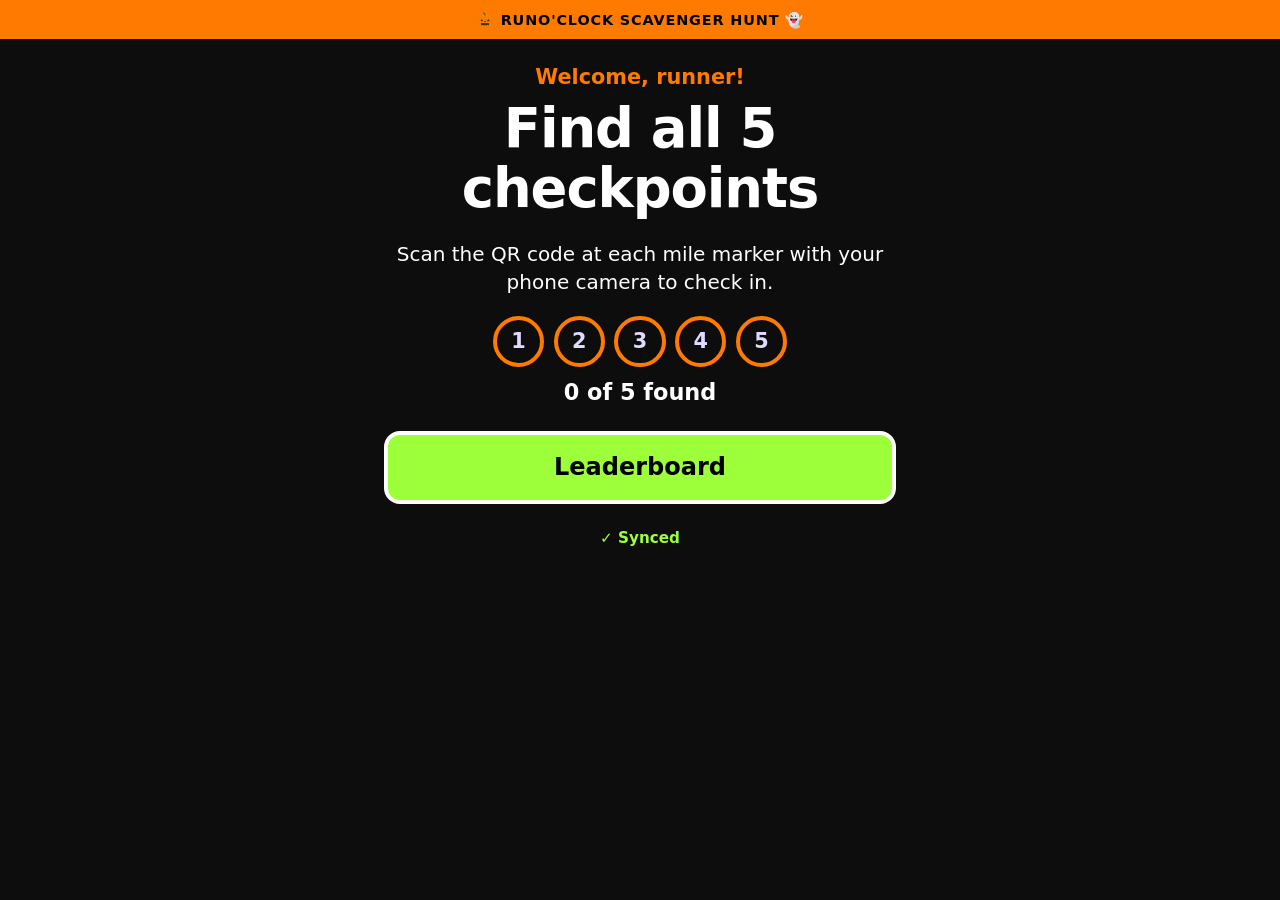
<file: index.html>
<!doctype html>
<html lang="en">
<head>
  <meta charset="utf-8">
  <meta name="viewport" content="width=device-width, initial-scale=1, viewport-fit=cover">
  <meta name="theme-color" content="#111111">
  <title>Scavenger Hunt</title>
  <link rel="stylesheet" href="style.css">
</head>
<body data-page="hunt">
  <header class="topbar"><span data-event-name></span></header>
  <main id="app">
    <section class="screen"><p class="kicker">Loading…</p></section>
  </main>
  <noscript><p class="screen">Please turn on JavaScript to check in.</p></noscript>
  <script src="config.js"></script>
  <script src="app.js"></script>
</body>
</html>
</file>
<file: style.css>
/* Big, bold, high-contrast: readable mid-run in bright sunlight. */

:root,
[data-theme="classic"] {
  --bg: #fffbe8;
  --fg: #111111;
  --muted: #3d3d3d;
  --card: #ffffff;
  --primary: #ffe600;     /* electric yellow */
  --primary-fg: #111111;
  --secondary: #0047ff;   /* bold blue */
  --secondary-fg: #ffffff;
  --accent: #ff2e88;      /* hot pink */
  --ok: #007a33;
  --warn: #9a4b00;
  --border: #111111;
  --topbar-bg: #111111;
  --topbar-fg: #ffe600;
}

[data-theme="halloween"] {
  --bg: #0d0d0d;
  --fg: #ffffff;
  --muted: #e2d9ff;
  --card: #1c1426;
  --primary: #ff7a00;     /* pumpkin */
  --primary-fg: #000000;
  --secondary: #9dff3a;   /* slime green */
  --secondary-fg: #000000;
  --accent: #ff7a00;
  --ok: #9dff3a;
  --warn: #ffc94d;
  --border: #ff7a00;
  --topbar-bg: #ff7a00;
  --topbar-fg: #000000;
}

* { box-sizing: border-box; }

html { -webkit-text-size-adjust: 100%; }

body {
  margin: 0;
  background: var(--bg);
  color: var(--fg);
  font-family: system-ui, -apple-system, "Segoe UI", Roboto, Arial, sans-serif;
  font-size: 20px;
  line-height: 1.4;
  min-height: 100vh;
}

h1, h2 { line-height: 1.1; margin: 0 0 0.4em; }
h1 { font-size: clamp(2.2rem, 10vw, 3.4rem); font-weight: 900; letter-spacing: -0.02em; }
h1.big { font-size: clamp(2.6rem, 12vw, 4rem); }
h2 { font-size: 1rem; text-transform: uppercase; letter-spacing: 0.08em; color: var(--accent); }
p { margin: 0 0 1em; }

.topbar {
  background: var(--topbar-bg);
  color: var(--topbar-fg);
  font-weight: 900;
  text-transform: uppercase;
  letter-spacing: 0.06em;
  text-align: center;
  padding: 0.6rem 1rem;
  padding-top: max(0.6rem, env(safe-area-inset-top));
  font-size: 0.9rem;
}
[data-theme="halloween"] .topbar::before { content: "🎃 "; }
[data-theme="halloween"] .topbar::after { content: " 👻"; }

.screen {
  max-width: 34rem;
  margin: 0 auto;
  padding: 1.5rem 1rem 3rem;
  text-align: center;
}

.kicker {
  font-size: 1.3rem;
  font-weight: 800;
  color: var(--accent);
  margin-bottom: 0.3em;
}

.cp-name { font-size: 1.3rem; font-weight: 700; color: var(--muted); }
.count { font-size: 1.4rem; font-weight: 800; }
.small { font-size: 0.9rem; color: var(--muted); margin: 0; }

/* ---------- progress dots */

.dots {
  list-style: none;
  display: flex;
  justify-content: center;
  gap: 0.6rem;
  padding: 0;
  margin: 1.2rem 0 0.6rem;
}
.dot {
  width: 3.2rem;
  height: 3.2rem;
  border-radius: 50%;
  border: 4px solid var(--border);
  display: grid;
  place-items: center;
  font-weight: 900;
  font-size: 1.3rem;
  color: var(--muted);
}
.dot.on {
  background: var(--primary);
  color: var(--primary-fg);
  border-color: var(--fg);
  animation: pop 0.4s ease-out;
}
@keyframes pop {
  0% { transform: scale(0.6); }
  70% { transform: scale(1.15); }
  100% { transform: scale(1); }
}

/* ---------- cards */

.card {
  background: var(--card);
  border: 4px solid var(--border);
  border-radius: 1rem;
  padding: 1rem 1.1rem;
  margin: 1rem 0;
  text-align: left;
  font-size: 1.25rem;
  font-weight: 600;
}
.card p:last-child { margin-bottom: 0; }
.card-clue { border-style: dashed; }
.card-time { text-align: center; }
.big-time { font-size: clamp(3rem, 16vw, 5rem); font-weight: 900; margin: 0; font-variant-numeric: tabular-nums; }

/* ---------- buttons & form */

.btn {
  display: block;
  width: 100%;
  min-height: 4rem;
  padding: 1rem;
  border: 4px solid var(--fg);
  border-radius: 1rem;
  font: inherit;
  font-size: 1.5rem;
  font-weight: 900;
  text-decoration: none;
  text-align: center;
  cursor: pointer;
  margin: 1rem 0;
}
.btn-primary { background: var(--primary); color: var(--primary-fg); }
.btn-secondary { background: var(--secondary); color: var(--secondary-fg); }
.btn:active { transform: translateY(2px); }

.name-form input {
  display: block;
  width: 100%;
  min-height: 4rem;
  padding: 0.8rem 1rem;
  font: inherit;
  font-size: 1.6rem;
  font-weight: 700;
  border: 4px solid var(--border);
  border-radius: 1rem;
  background: var(--card);
  color: var(--fg);
}
.name-form input:focus,
.btn:focus-visible { outline: 4px solid var(--accent); outline-offset: 3px; }

.visually-hidden {
  position: absolute;
  width: 1px; height: 1px;
  overflow: hidden;
  clip: rect(0 0 0 0);
  white-space: nowrap;
}

/* ---------- sync status */

.sync { font-size: 0.95rem; font-weight: 700; margin-top: 1.5rem; }
.sync-ok { color: var(--ok); }
.sync-warn, .sync-busy { color: var(--warn); }

/* ---------- leaderboard */

.leaderboard {
  max-width: 56rem;
  margin: 0 auto;
  padding: 1.2rem 1rem 3rem;
}
.leaderboard h1 { text-align: center; }

.board-head,
.board .row {
  display: grid;
  grid-template-columns: 2.6rem 1fr 3.4rem 5rem;
  gap: 0.5rem;
  align-items: center;
}
.board-head {
  font-size: 0.85rem;
  font-weight: 800;
  text-transform: uppercase;
  letter-spacing: 0.06em;
  color: var(--muted);
  padding: 0 0.8rem 0.3rem;
}
.board { list-style: none; padding: 0; margin: 0; }
.board .row {
  background: var(--card);
  border: 3px solid var(--border);
  border-radius: 0.8rem;
  padding: 0.7rem 0.8rem;
  margin-bottom: 0.5rem;
  font-size: 1.3rem;
  font-weight: 700;
}
.board .row.done { border-width: 4px; }
.board .row.me { outline: 4px solid var(--secondary); outline-offset: 2px; }
.place { font-weight: 900; text-align: center; }
.who { overflow-wrap: anywhere; }
.found, .time { text-align: right; font-variant-numeric: tabular-nums; }
.board .found { font-weight: 900; }
.board .running { color: var(--muted); font-weight: 600; font-style: italic; }
.done .found { color: var(--accent); }
.you {
  font-size: 0.75rem;
  background: var(--secondary);
  color: var(--secondary-fg);
  border-radius: 0.4rem;
  padding: 0.1rem 0.4rem;
  vertical-align: middle;
}

.empty { text-align: center; font-size: 1.3rem; font-weight: 700; padding: 2rem 0; }
.updated { text-align: center; font-size: 0.95rem; color: var(--muted); margin-top: 1rem; }
.updated-error { color: var(--warn); font-weight: 700; }

/* Tablet at the start/finish line: bigger everything. */
@media (min-width: 700px) {
  .board-head, .board .row { grid-template-columns: 4rem 1fr 6rem 8rem; gap: 1rem; }
  .board .row { font-size: 1.9rem; padding: 0.9rem 1.2rem; }
  .board-head { font-size: 1rem; padding: 0 1.2rem 0.4rem; }
  .leaderboard .btn { max-width: 24rem; margin: 1.5rem auto; }
}

/* ---------- per-checkpoint themes
   Shown on the "Checkpoint N found!" screen. Any variable left out
   falls back to the main theme above. */

/* 1: Oompa Loompa: chocolate brown, orange skin, green hair */
:root[data-cp="1"] {
  --bg: #2b1608;
  --fg: #ffffff;
  --muted: #ffe2c4;
  --card: #3d2210;
  --primary: #ff8c1a;
  --primary-fg: #000000;
  --secondary: #7dff5a;
  --secondary-fg: #000000;
  --accent: #7dff5a;
  --ok: #7dff5a;
  --warn: #ffc94d;
  --border: #ff8c1a;
  --topbar-bg: #ff8c1a;
  --topbar-fg: #000000;
}

/* 2: Papa Smurf: smurf blue, red hat, white beard */
:root[data-cp="2"] {
  --bg: #0a1f4d;
  --fg: #ffffff;
  --muted: #d6e4ff;
  --card: #123070;
  --primary: #e10600;
  --primary-fg: #ffffff;
  --secondary: #ffffff;
  --secondary-fg: #0a1f4d;
  --accent: #ff6b6b;
  --ok: #9dff3a;
  --warn: #ffc94d;
  --border: #ffffff;
  --topbar-bg: #e10600;
  --topbar-fg: #ffffff;
}

/* 3: Giyu: deep water blue, maroon haori */
:root[data-cp="3"] {
  --bg: #04202b;
  --fg: #ffffff;
  --muted: #cdeffb;
  --card: #0b3a4a;
  --primary: #4fd2ff;
  --primary-fg: #000000;
  --secondary: #a3242a;
  --secondary-fg: #ffffff;
  --accent: #4fd2ff;
  --ok: #9dff3a;
  --warn: #ffc94d;
  --border: #4fd2ff;
  --topbar-bg: #a3242a;
  --topbar-fg: #ffffff;
}

/* 4: Witch: midnight purple, potion green */
:root[data-cp="4"] {
  --bg: #14001f;
  --fg: #ffffff;
  --muted: #ead6ff;
  --card: #2a0b3d;
  --primary: #9dff3a;
  --primary-fg: #000000;
  --secondary: #c77dff;
  --secondary-fg: #000000;
  --accent: #c77dff;
  --ok: #9dff3a;
  --warn: #ffc94d;
  --border: #c77dff;
  --topbar-bg: #6a1b9a;
  --topbar-fg: #ffffff;
}

/* 5: Princess Peach: pink castle, gold crown */
:root[data-cp="5"] {
  --bg: #ffe4f0;
  --fg: #3a0024;
  --muted: #6b2c4f;
  --card: #ffffff;
  --primary: #ffd400;
  --primary-fg: #000000;
  --secondary: #d4006f;
  --secondary-fg: #ffffff;
  --accent: #d4006f;
  --ok: #007a33;
  --warn: #9a4b00;
  --border: #e0408a;
  --topbar-bg: #ff5fa2;
  --topbar-fg: #3a0024;
}

/* Swap the topbar's pumpkin/ghost for each character's emoji. */
:root[data-cp="1"] .topbar::before { content: "🍫 "; }
:root[data-cp="1"] .topbar::after  { content: " 🍫"; }
:root[data-cp="2"] .topbar::before { content: "🍄 "; }
:root[data-cp="2"] .topbar::after  { content: " 🍄"; }
:root[data-cp="3"] .topbar::before { content: "🌊 "; }
:root[data-cp="3"] .topbar::after  { content: " ⚔️"; }
:root[data-cp="4"] .topbar::before { content: "🧙 "; }
:root[data-cp="4"] .topbar::after  { content: " 🧹"; }
:root[data-cp="5"] .topbar::before { content: "👑 "; }
:root[data-cp="5"] .topbar::after  { content: " 🍑"; }

@media (prefers-reduced-motion: reduce) {
  .dot.on { animation: none; }
}
</file>
